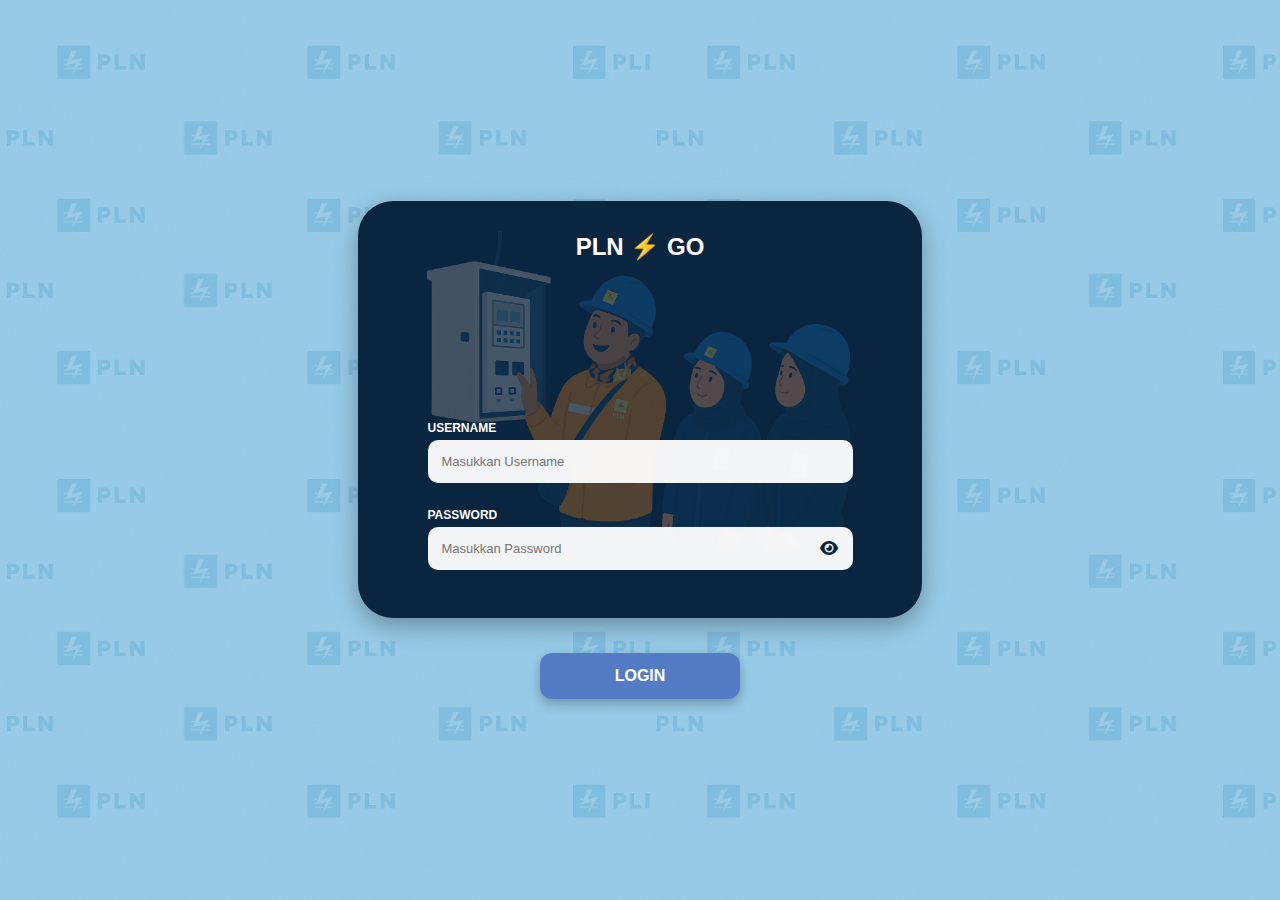
<file: index.html>
<!DOCTYPE html>
<html lang="id">
<head>
    <meta charset="UTF-8">
    <meta name="viewport" content="width=device-width, initial-scale=1.0">
    <title>Login PLN⚡GO</title>
    <link rel="stylesheet" href="https://cdnjs.cloudflare.com/ajax/libs/font-awesome/6.4.0/css/all.min.css"/>
    <link rel="stylesheet" href="css/style.css">
</head>
<body class="login-page"> <div class="login-container">
        <div class="login-card">
            <h2>PLN <span class="lightning">⚡</span> GO</h2>

            <form id="loginForm">
                <div class="form-group">
                    <label for="username">Username</label>
                    <input id="username" type="text" placeholder="Masukkan Username" required>
                </div>

                <div class="form-group">
                    <label for="password">Password</label>
                    <div class="password-container">
                        <input id="password" type="password" placeholder="Masukkan Password" required>
                        <span class="toggle-password" id="togglePassword">
                            <i class="fa-solid fa-eye"></i>
                        </span>
                    </div>
                </div>

                <p id="notif" class="notif"></p>
            </form>
        </div>

        <button type="submit" form="loginForm" class="login-btn">LOGIN</button>
    </div>

    <script src="js/login.js"></script>
</body>
</html>
</file>
<file: css/style.css>
/* ========================================================= */
/* === PENGATURAN GLOBAL BODY SPESIFIK (Login Page) === */
/* ========================================================= */
.login-page { /* Menggantikan body { ... } global */
    margin: 0;
    padding: 0;
    height: 100vh;
    font-family: Arial, sans-serif;
    display: flex; /* Ini untuk menengahkan konten login */
    justify-content: center;
    align-items: center;
    background-color: #8fd3f4;
    /* PATH DIBETULKAN: Keluar dari folder css/ (..) */
    background-image: url("../assets/pln-bg.png");
    background-repeat: repeat;
    background-size: 650px;
}

/* ========================================================= */
/* === PENGATURAN GLOBAL BODY SPESIFIK (Dashboard Page) === */
/* ========================================================= */
.dashboard-page { /* Menggantikan body { ... } global untuk dashboard */
    background:#e5e9f0;
    font-family: Arial, sans-serif;
    /* Dihapus: display: flex, height: 100vh agar layout dashboard normal */
}

/* === CONTAINER UTAMA LOGIN === */
.login-container {
    display: flex;
    flex-direction: column;
    align-items: center;
    gap: 15px;
}

/* === CARD LOGIN === */
.login-card {
    background-color: #0a2540;
    border-radius: 35px;
    width: 500px;
    max-width: 90%;
    padding: 2rem 2rem 3rem 2rem;
    text-align: center;
    box-shadow: 0 8px 25px rgba(0, 0, 0, 0.3);
    position: relative;
    overflow: hidden;
}

/* === ILUSTRASI DALAM CARD === */
.login-card::before {
    content: '';
    position: absolute;
    inset: 0;
    /* PATH DIBETULKAN: Keluar dari folder css/ (..) */
    background-image: url("../assets/pln-illustration.png"); 
    background-repeat: no-repeat;
    background-size: 85%;
    background-position: center 30px;
    opacity: 0.3;
    z-index: 0;
}

.login-card h2,
.login-card form {
    position: relative;
    z-index: 1;
}

/* === JUDUL === */
.login-card h2 {
    margin: 0 0 10rem;
    font-size: 1.5rem;
    font-weight: bold;
    color: #fff;
}

.lightning {
    color: #ffcc00;
}

/* === FORM LOGIN === */
.login-page form { /* Tambahkan .login-page untuk spesifisitas */
    display: flex;
    flex-direction: column;
    align-items: center;
    width: 100%;
    gap: 25px;
}

.form-group {
    width: 85%;
    display: flex;
    flex-direction: column;
    align-items: flex-start;
}

.form-group label {
    font-size: 12px;
    font-weight: bold;
    color: #fff;
    margin-bottom: 5px;
    text-transform: uppercase;
}

input {
    width: 100%;
    padding: 14px;
    border-radius: 10px;
    border: none;
    font-size: 13px;
    background: rgba(255, 255, 255, 0.95);
    box-sizing: border-box;
}

/* === PASSWORD TOGGLE === */
.password-container {
    position: relative;
    width: 100%;
}

.password-container input {
    padding-right: 40px;
}

.toggle-password {
    position: absolute;
    right: 15px;
    top: 50%;
    transform: translateY(-50%);
    cursor: pointer;
    color: #0a2540;
    font-size: 1rem;
}

/* === BUTTON LOGIN === */
.login-btn {
    margin-top: 20px;
    width: 200px;
    padding: 14px;
    background: #547cc6;
    color: #fff;
    font-size: 16px;
    font-weight: bold;
    border: none;
    border-radius: 12px;
    cursor: pointer;
    box-shadow: 0 5px 12px rgba(0, 0, 0, 0.25);
    transition: background 0.3s ease, transform 0.1s ease;
}

.login-btn:hover {
    background: #2c5eb8;
    transform: translateY(-2px);
}

/* === NOTIFIKASI === */
.notif {
    margin-top: 10px;
    font-size: 14px;
    font-weight: bold;
    display: none;
}

.notif.error { color: #ff4d4d; }
.notif.success { color: #00cc66; }

/* ========================================================= */
/* === KODE CSS DASHBOARD (Sidebar, Map, Table) === */
/* ========================================================= */
#sidebar {
    width:250px;
    background:#0b2c54;
    color:#fff;
    position:fixed;
    top:0;
    bottom:0;
    left:0;
    padding:20px 15px;
    box-shadow: 2px 0 6px rgba(0,0,0,0.2);
}
#sidebar h4 {
    font-weight:bold;
    font-size:18px;
    margin-bottom:30px;
    margin-left:5px;
}
#sidebar a {
    color:#fff;
    display:flex;
    align-items:center;
    gap:10px;
    padding:12px 15px;
    text-decoration:none;
    border-radius:6px;
    margin:6px 5px;
    font-size:15px;
    transition: all 0.3s;
}
#sidebar a.active,
#sidebar a:hover {
    background:#1e6091;
}
#content {
    margin-left:250px;
    padding:20px;
}
#content h3 {
    background:#1e6091;
    color:#fff;
    padding:18px;
    border-radius:6px;
    box-shadow:0 2px 6px rgba(0,0,0,0.25);
    margin-bottom:25px;
    font-size:25px;
    font-weight:bold;
}
.card-counter {
    padding:20px;
    border-radius:8px;
    background:#fff;
    box-shadow:0 3px 8px rgba(0,0,0,0.2);
    text-align:center;
    transition: all 0.2s ease-in-out;
}
.card-counter:hover {
    transform: translateY(-3px);
    box-shadow:0 5px 12px rgba(0,0,0,0.25);
}
.card-counter h6 {
    font-size:17px;
    font-weight:bold;
    color:#333;
}
.card-counter span {
    font-size:22px;
    font-weight:bold;
    color:#0b2c54;
}
#map {
    height:520px;
    border-radius:12px;
    box-shadow:0 3px 10px rgba(0,0,0,0.25);
}
select {
    padding:8px;
    margin:5px 10px 10px 0;
    border-radius:6px;
    border:1px solid #ccc;
}
table {
    background:white;
    border-radius:8px;
    box-shadow:0 2px 6px rgba(0,0,0,0.15);
    margin-top:20px;
}

/* Highlight selected RTU row */
.rtu-row{cursor:pointer}
.rtu-row.active{background:#e9f5ff}
.rtu-row:hover{background:#f5faff}
</file>
